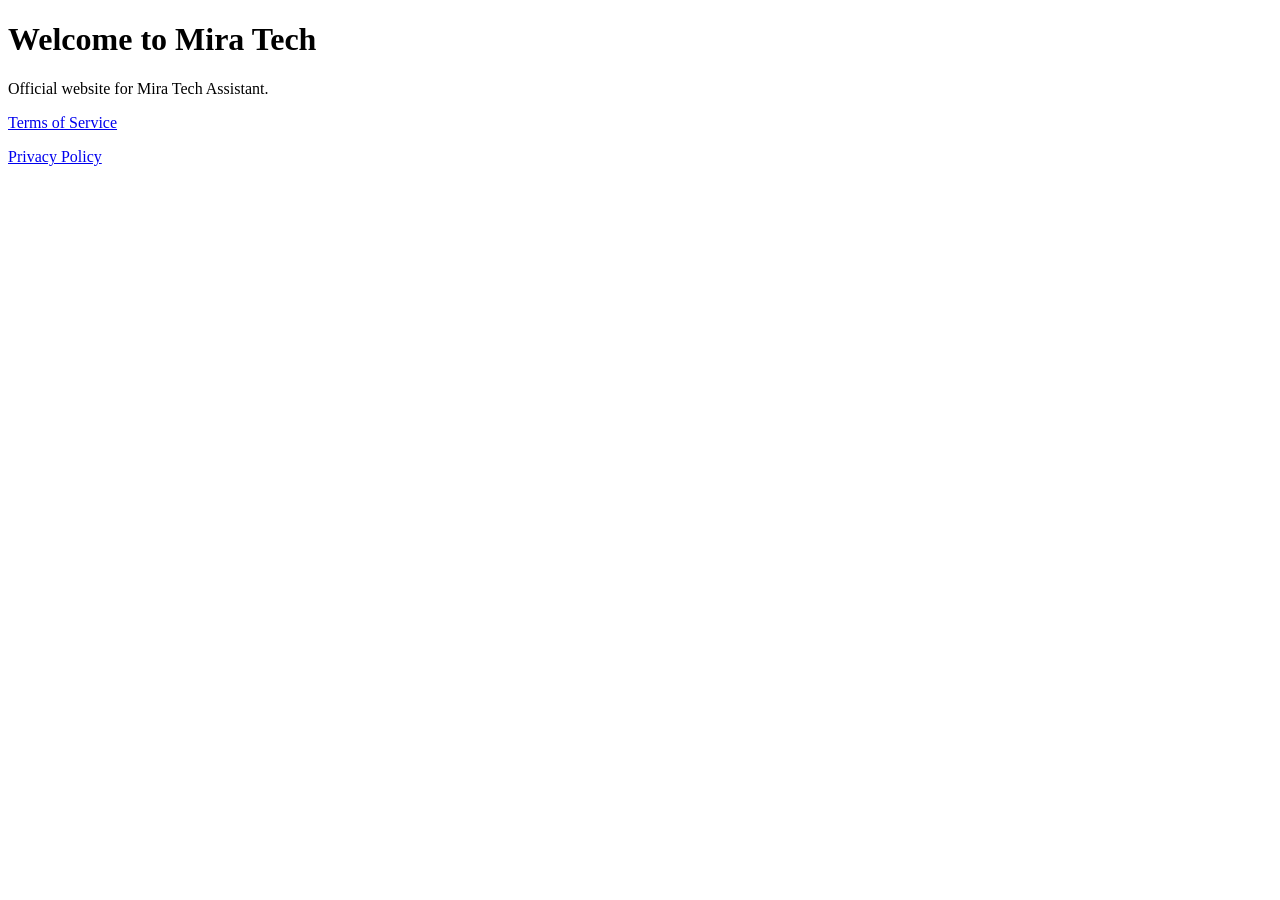
<file: index.html>
<!DOCTYPE html>
<html>
<head>
    <title>Mira Tech</title>
</head>
<body>
    <h1>Welcome to Mira Tech</h1>
    <p>Official website for Mira Tech Assistant.</p>

    <p><a href="tos.html">Terms of Service</a></p>
    <p><a href="privacy.html">Privacy Policy</a></p>
</body>
</html>
</file>
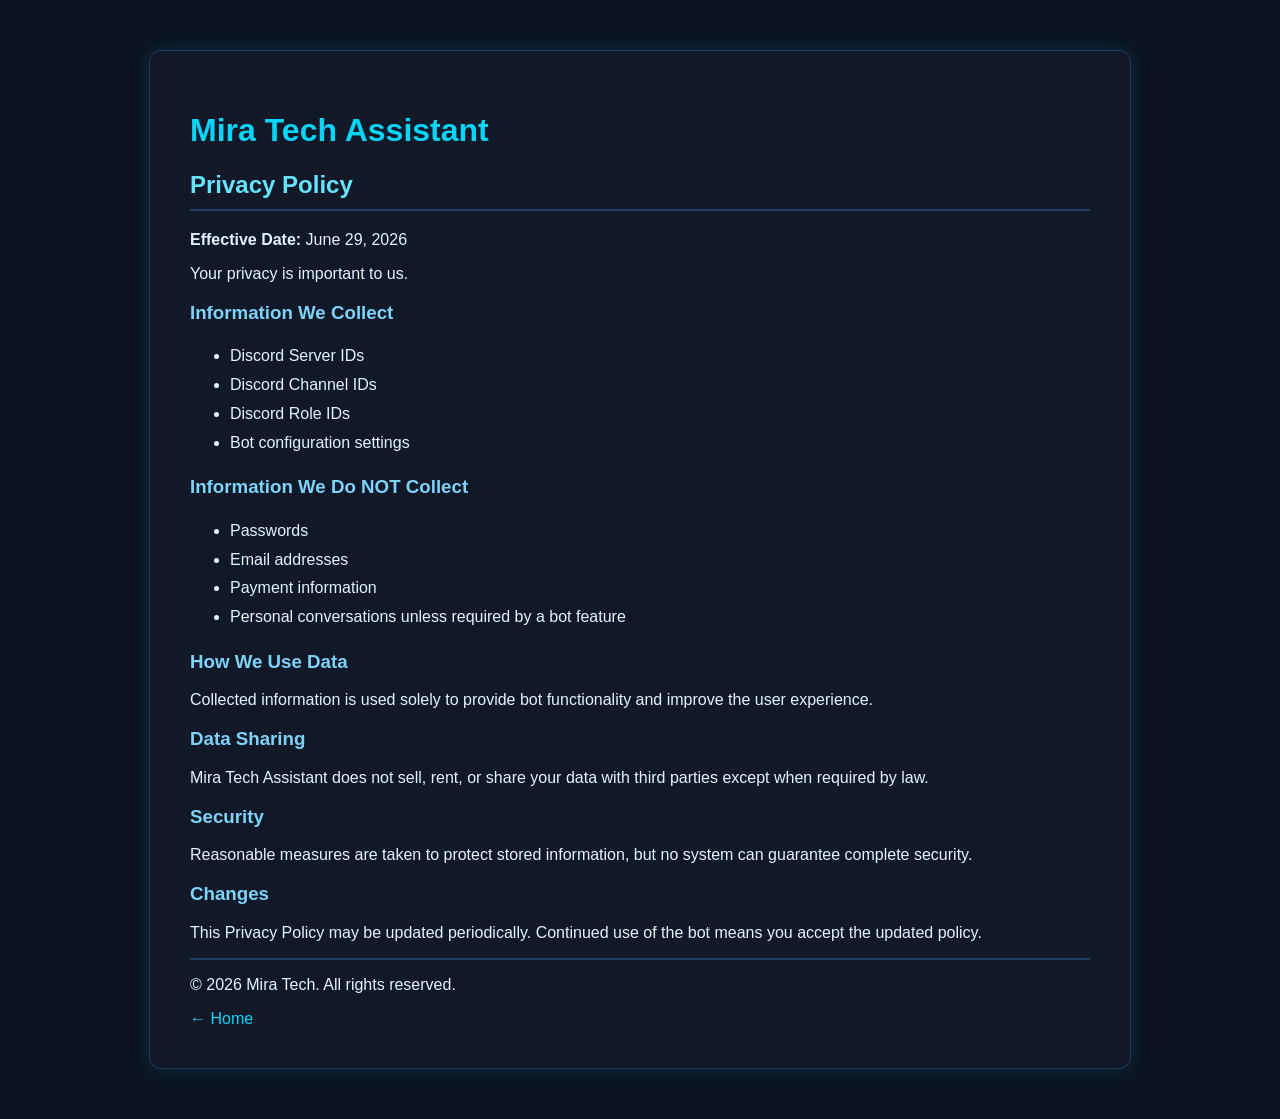
<file: privacy.html>
<!DOCTYPE html>
<html lang="en">
<head>
<meta charset="UTF-8">
<meta name="viewport" content="width=device-width, initial-scale=1.0">
<title>Mira Tech Assistant | Privacy Policy</title>
<link rel="stylesheet" href="style.css">
</head>

<body>

<div class="container">

<h1>Mira Tech Assistant</h1>
<h2>Privacy Policy</h2>

<p><strong>Effective Date:</strong> June 29, 2026</p>

<p>Your privacy is important to us.</p>

<h3>Information We Collect</h3>

<ul>
<li>Discord Server IDs</li>
<li>Discord Channel IDs</li>
<li>Discord Role IDs</li>
<li>Bot configuration settings</li>
</ul>

<h3>Information We Do NOT Collect</h3>

<ul>
<li>Passwords</li>
<li>Email addresses</li>
<li>Payment information</li>
<li>Personal conversations unless required by a bot feature</li>
</ul>

<h3>How We Use Data</h3>

<p>Collected information is used solely to provide bot functionality and improve the user experience.</p>

<h3>Data Sharing</h3>

<p>Mira Tech Assistant does not sell, rent, or share your data with third parties except when required by law.</p>

<h3>Security</h3>

<p>Reasonable measures are taken to protect stored information, but no system can guarantee complete security.</p>

<h3>Changes</h3>

<p>This Privacy Policy may be updated periodically. Continued use of the bot means you accept the updated policy.</p>

<hr>

<p>© 2026 Mira Tech. All rights reserved.</p>

<a href="index.html">← Home</a>

</div>

</body>
</html>
</file>
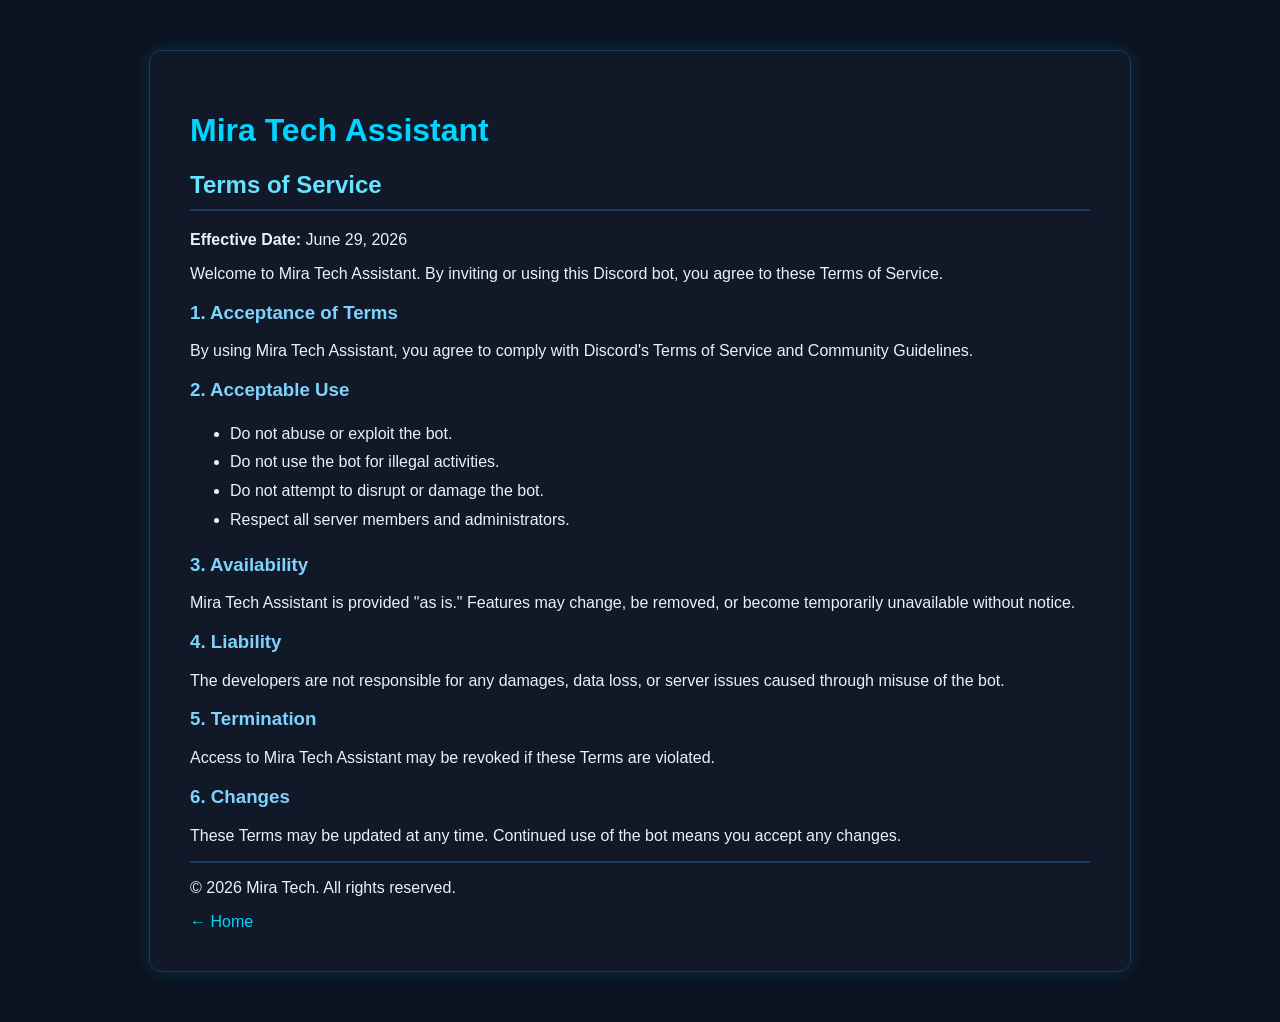
<file: tos.html>
<!DOCTYPE html>
<html lang="en">
<head>
<meta charset="UTF-8">
<meta name="viewport" content="width=device-width, initial-scale=1.0">
<title>Mira Tech Assistant | Terms of Service</title>
<link rel="stylesheet" href="style.css">
</head>

<body>

<div class="container">

<h1>Mira Tech Assistant</h1>
<h2>Terms of Service</h2>

<p><strong>Effective Date:</strong> June 29, 2026</p>

<p>Welcome to Mira Tech Assistant. By inviting or using this Discord bot, you agree to these Terms of Service.</p>

<h3>1. Acceptance of Terms</h3>

<p>By using Mira Tech Assistant, you agree to comply with Discord's Terms of Service and Community Guidelines.</p>

<h3>2. Acceptable Use</h3>

<ul>
<li>Do not abuse or exploit the bot.</li>
<li>Do not use the bot for illegal activities.</li>
<li>Do not attempt to disrupt or damage the bot.</li>
<li>Respect all server members and administrators.</li>
</ul>

<h3>3. Availability</h3>

<p>Mira Tech Assistant is provided "as is." Features may change, be removed, or become temporarily unavailable without notice.</p>

<h3>4. Liability</h3>

<p>The developers are not responsible for any damages, data loss, or server issues caused through misuse of the bot.</p>

<h3>5. Termination</h3>

<p>Access to Mira Tech Assistant may be revoked if these Terms are violated.</p>

<h3>6. Changes</h3>

<p>These Terms may be updated at any time. Continued use of the bot means you accept any changes.</p>

<hr>

<p>© 2026 Mira Tech. All rights reserved.</p>

<a href="index.html">← Home</a>

</div>

</body>
</html>
</file>
<file: style.css>
body{
    margin:0;
    background:#0b1220;
    color:#e5f2ff;
    font-family:Segoe UI,Arial,sans-serif;
}

.container{
    max-width:900px;
    margin:50px auto;
    padding:40px;
    background:#111827;
    border:1px solid #1e3a5f;
    border-radius:12px;
    box-shadow:0 0 20px rgba(0,212,255,.15);
}

h1{
    color:#00d4ff;
}

h2{
    color:#66e3ff;
    border-bottom:2px solid #1e3a5f;
    padding-bottom:10px;
}

h3{
    color:#7dd3fc;
}

a{
    color:#00d4ff;
    text-decoration:none;
}

a:hover{
    text-decoration:underline;
}

hr{
    border:1px solid #1e3a5f;
}

ul{
    line-height:1.8;
}
</file>
